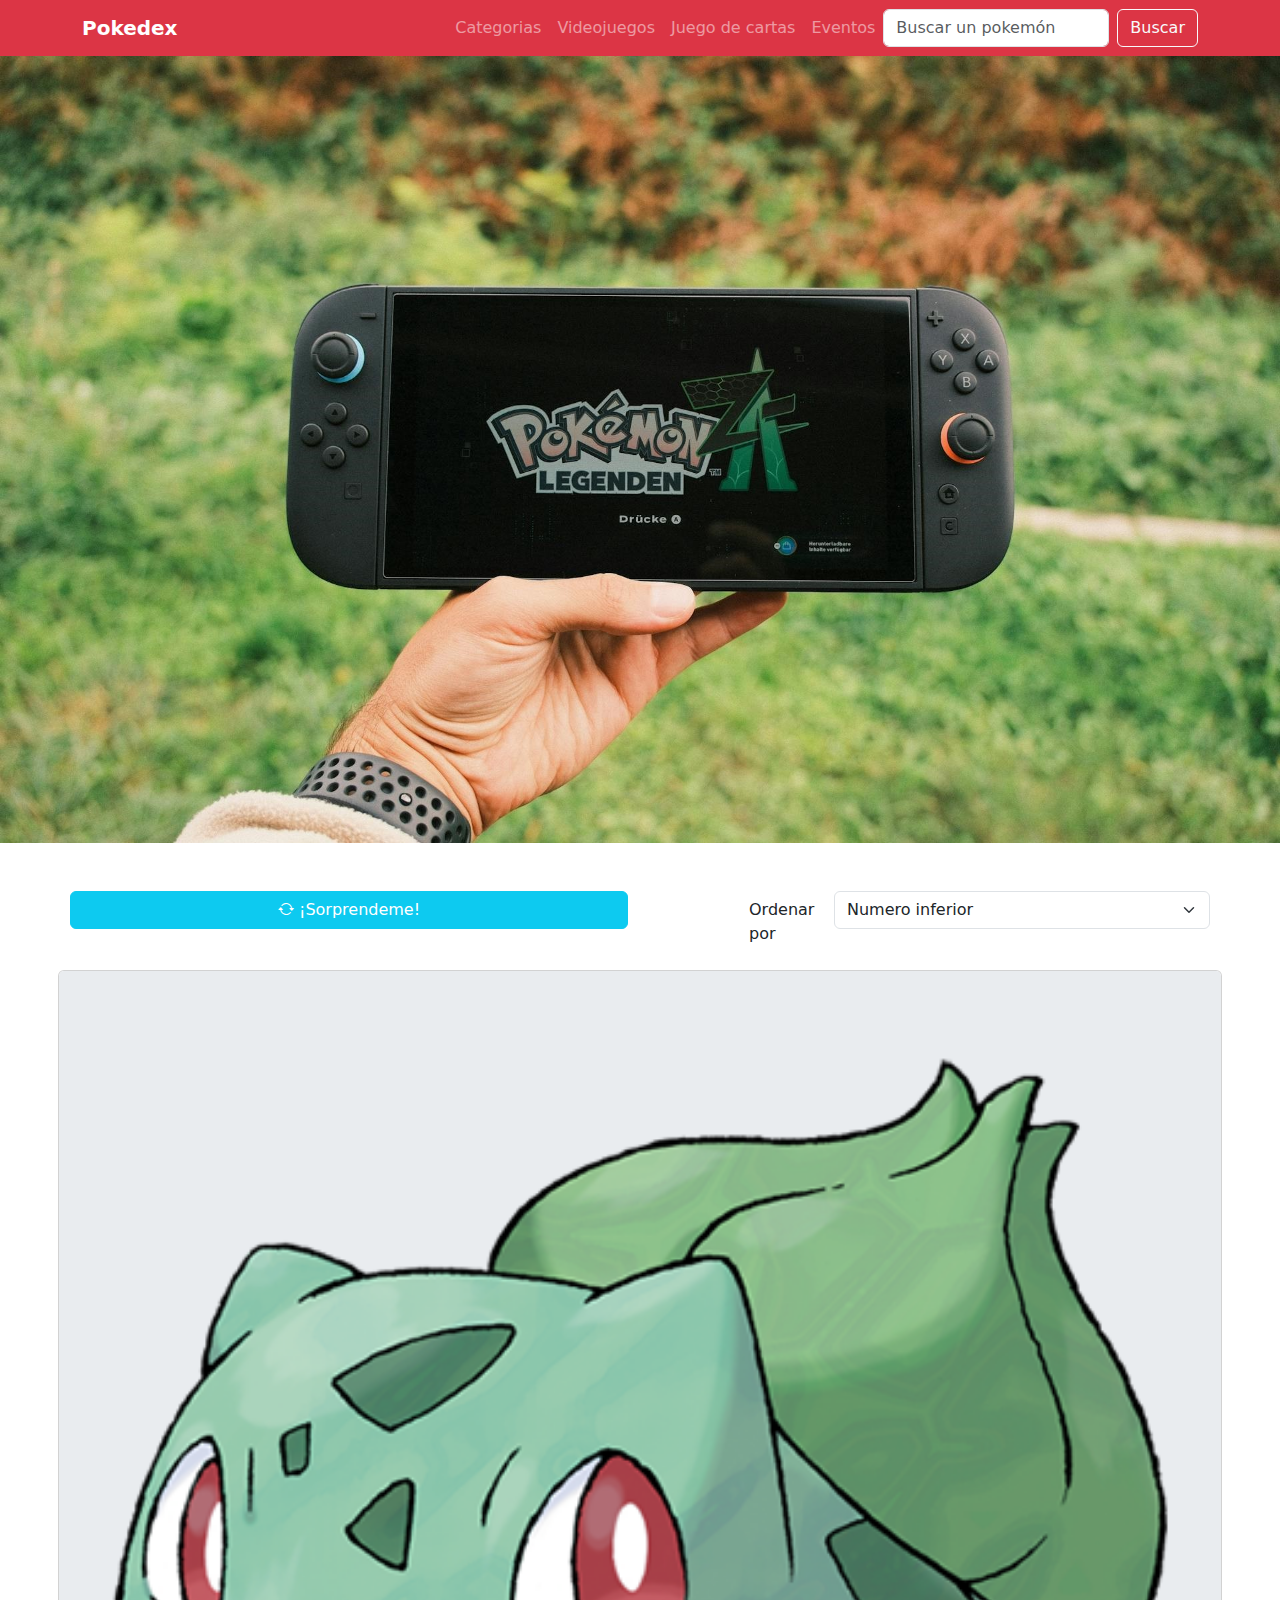
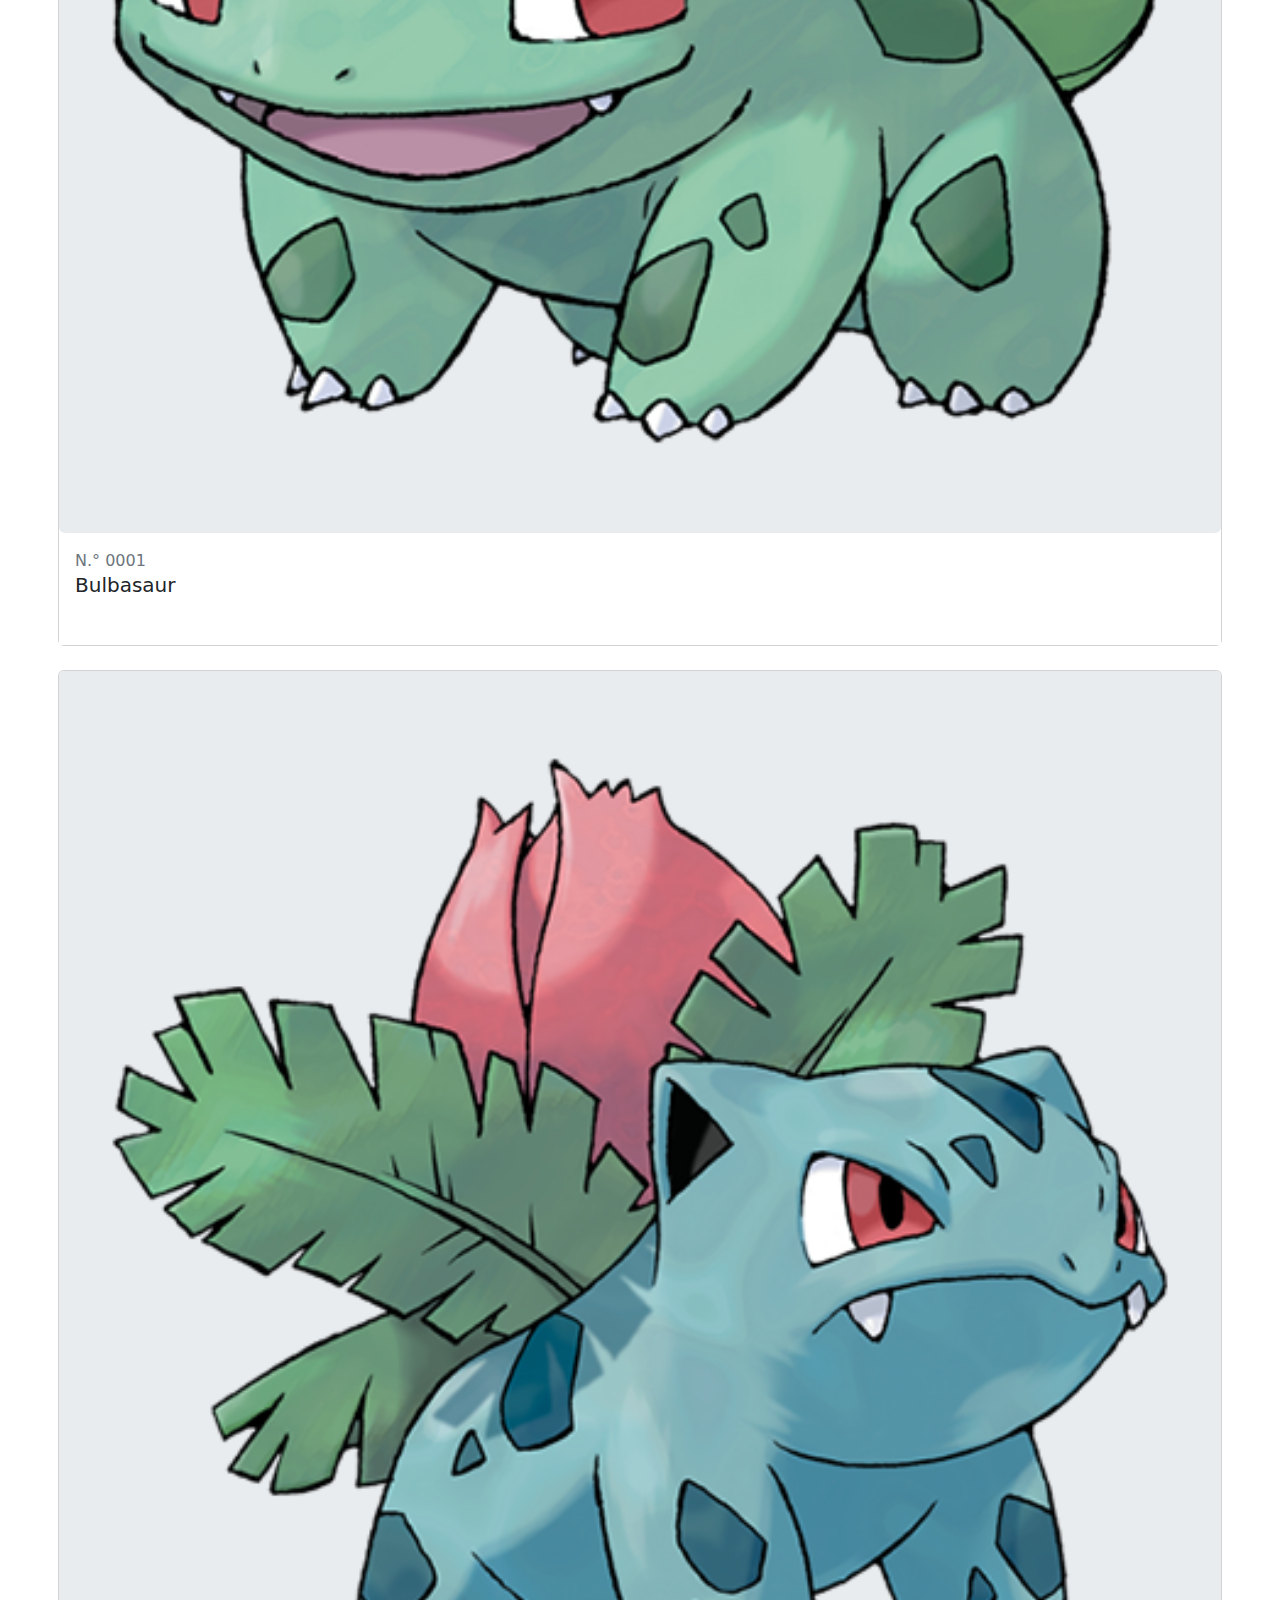
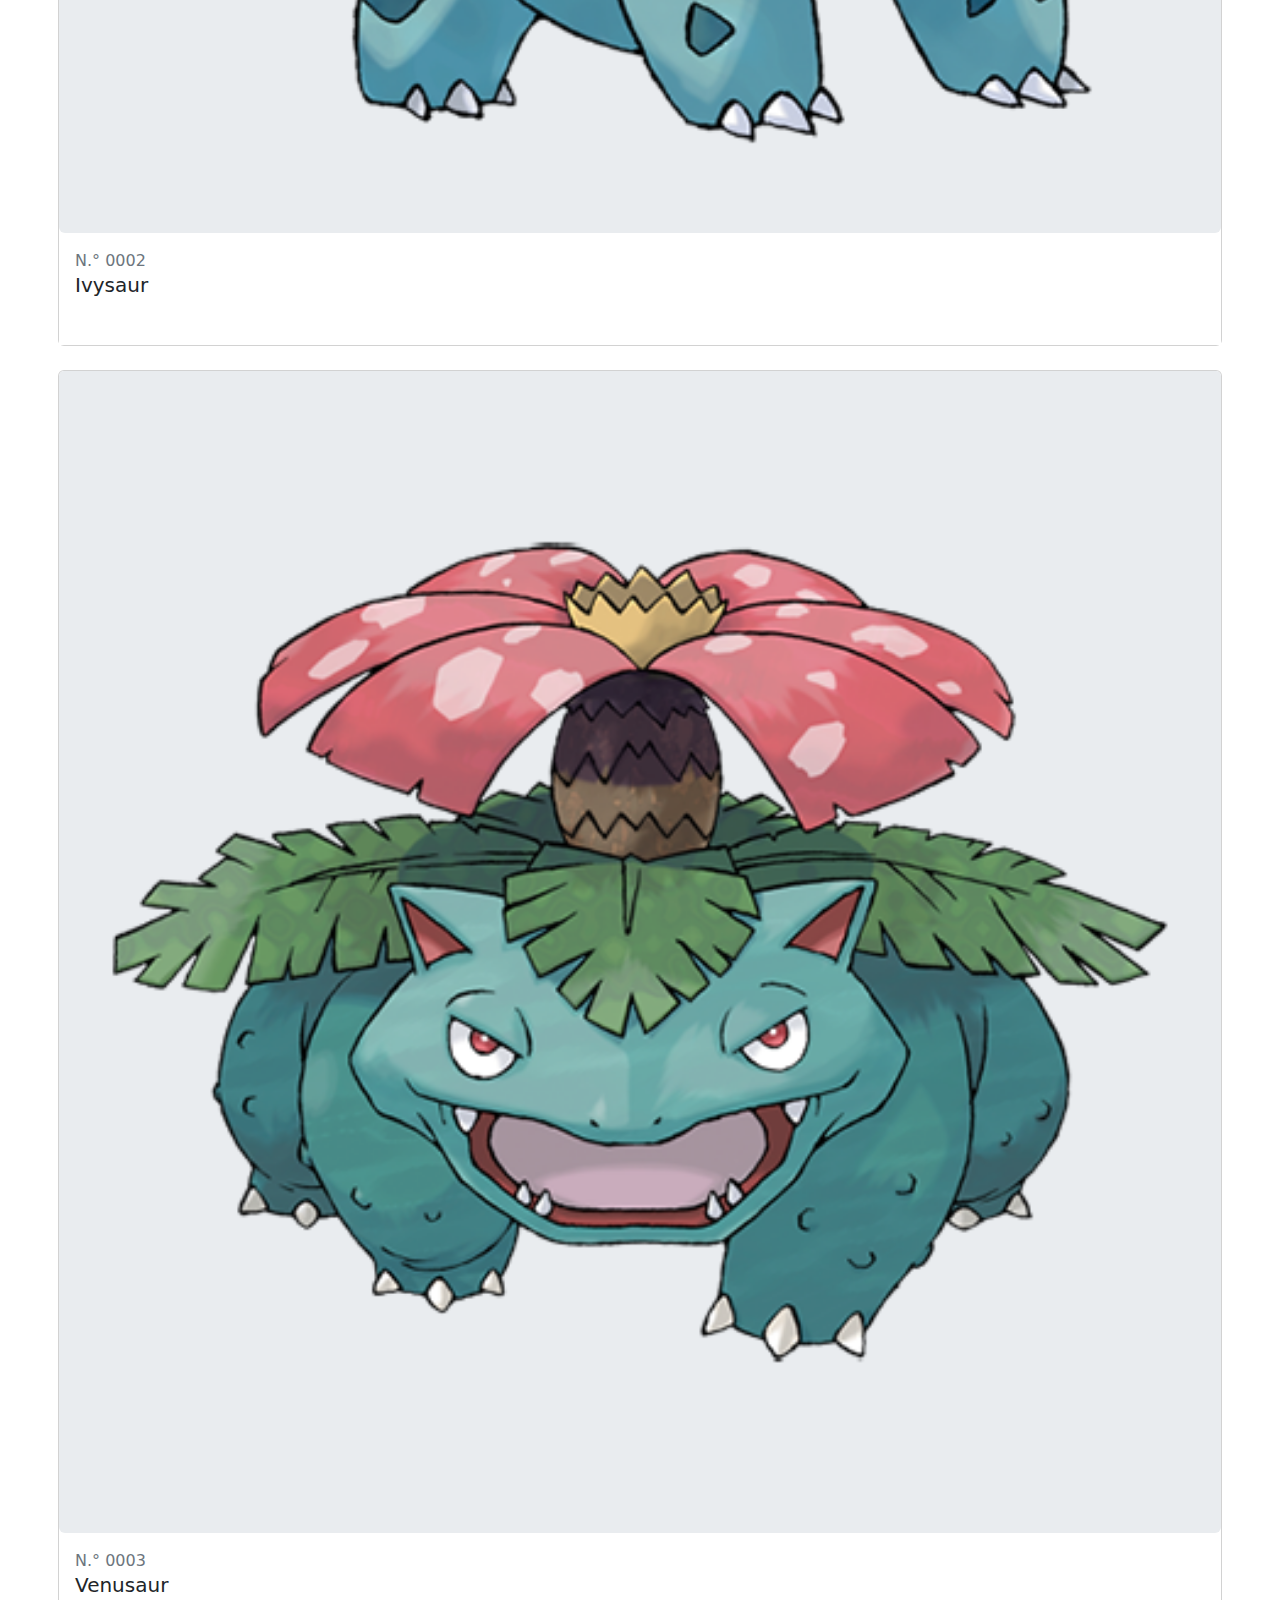
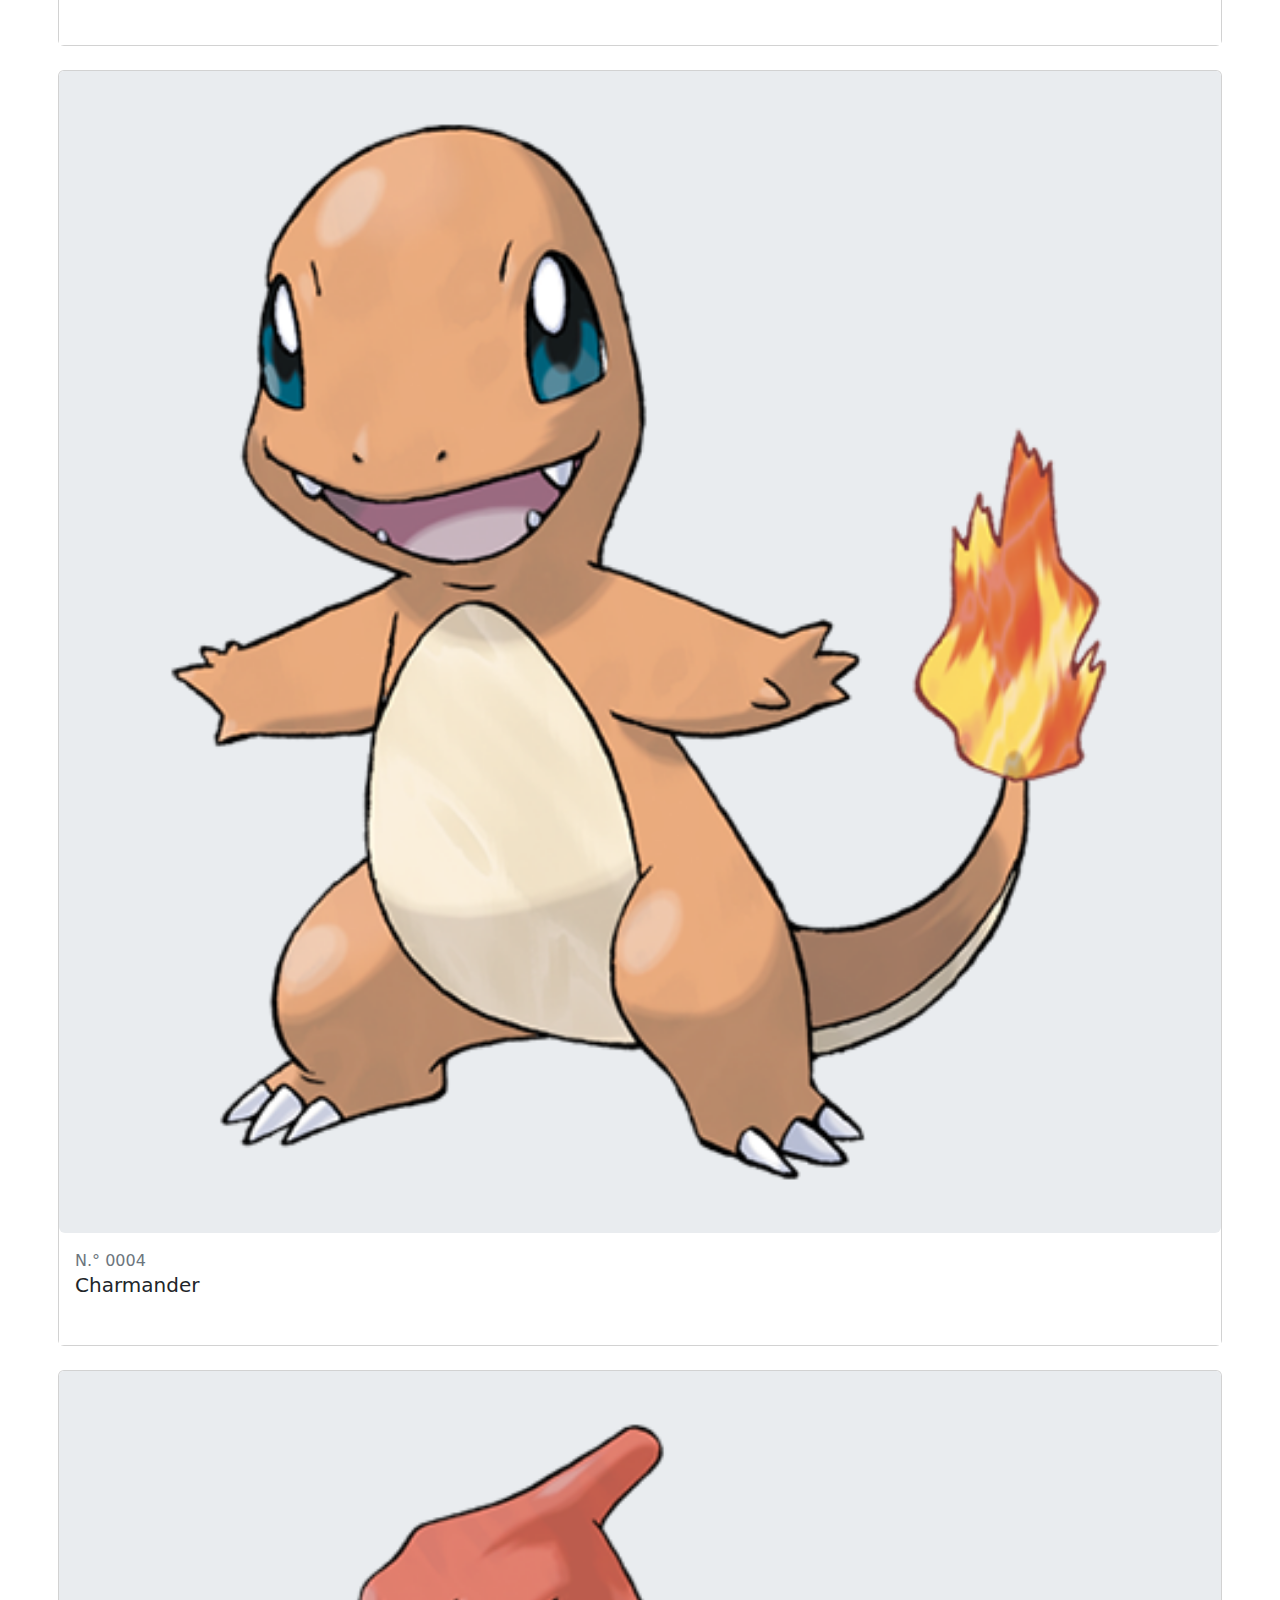
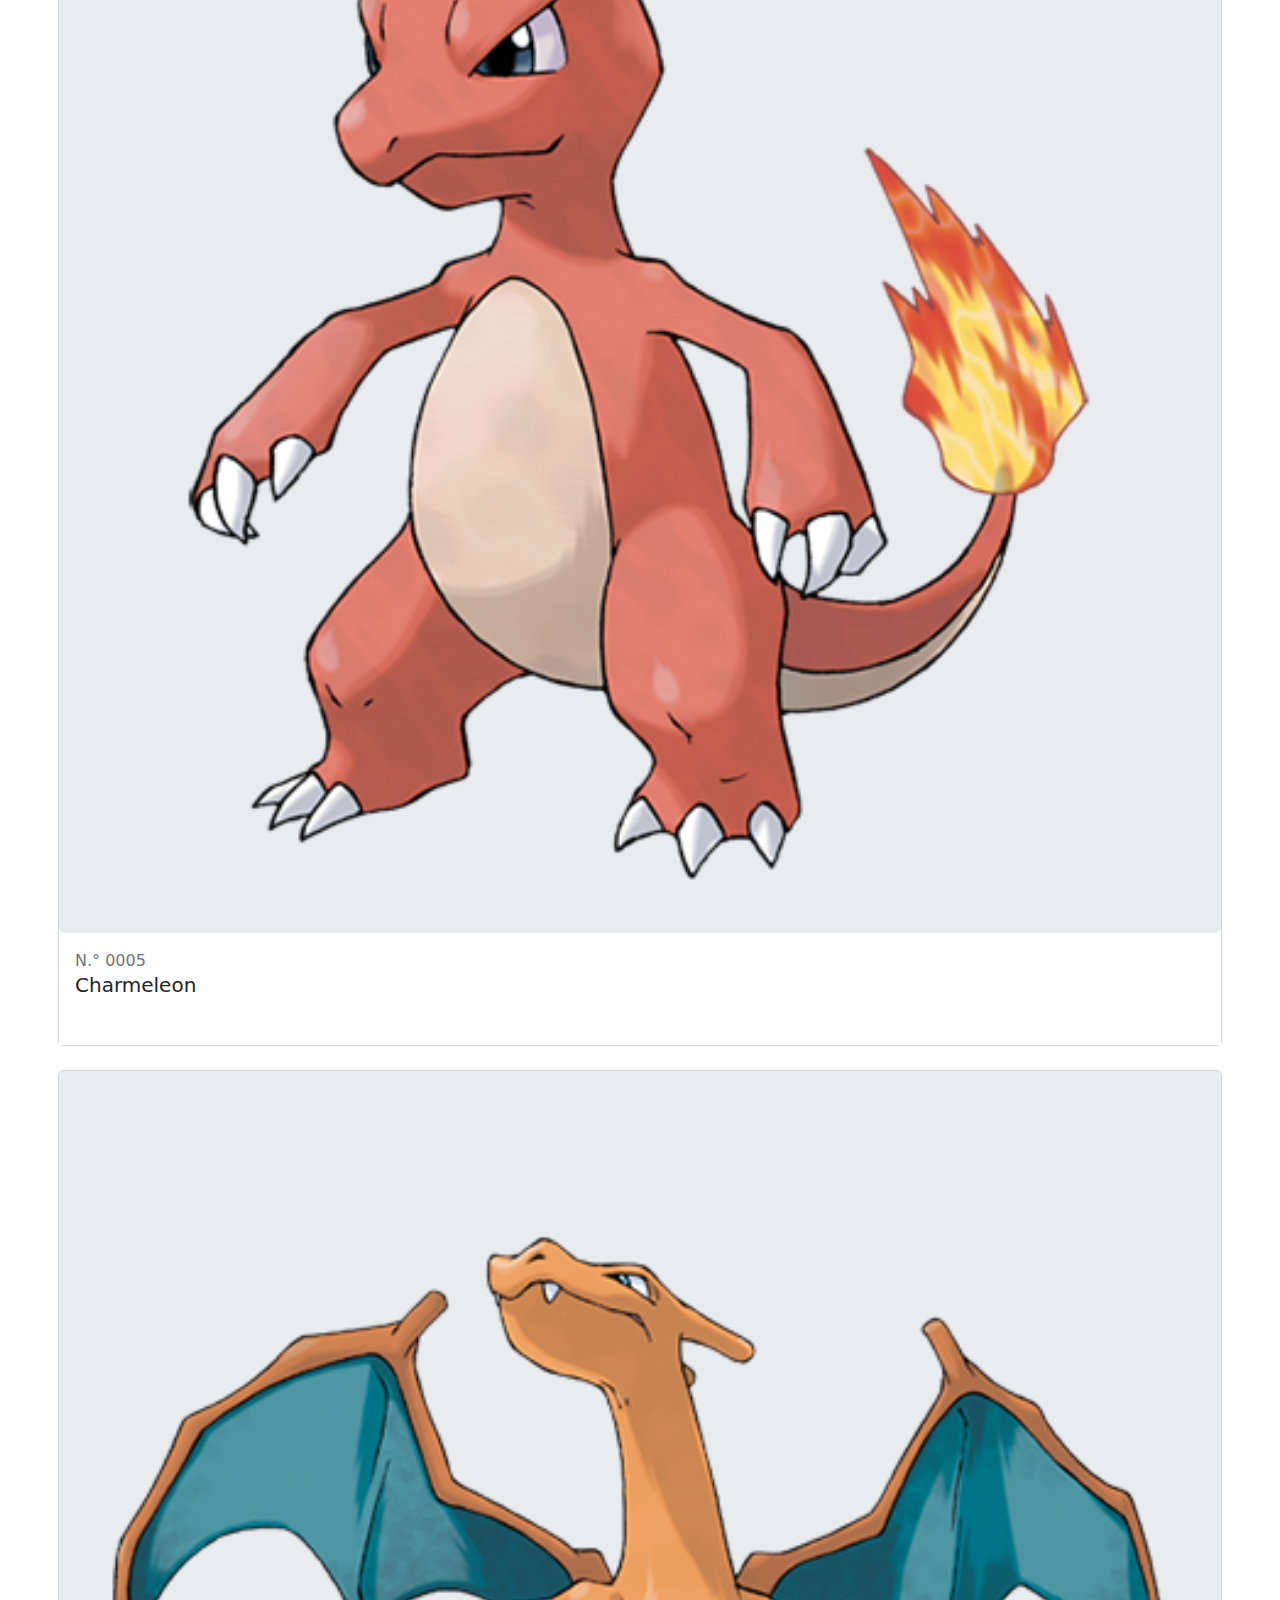
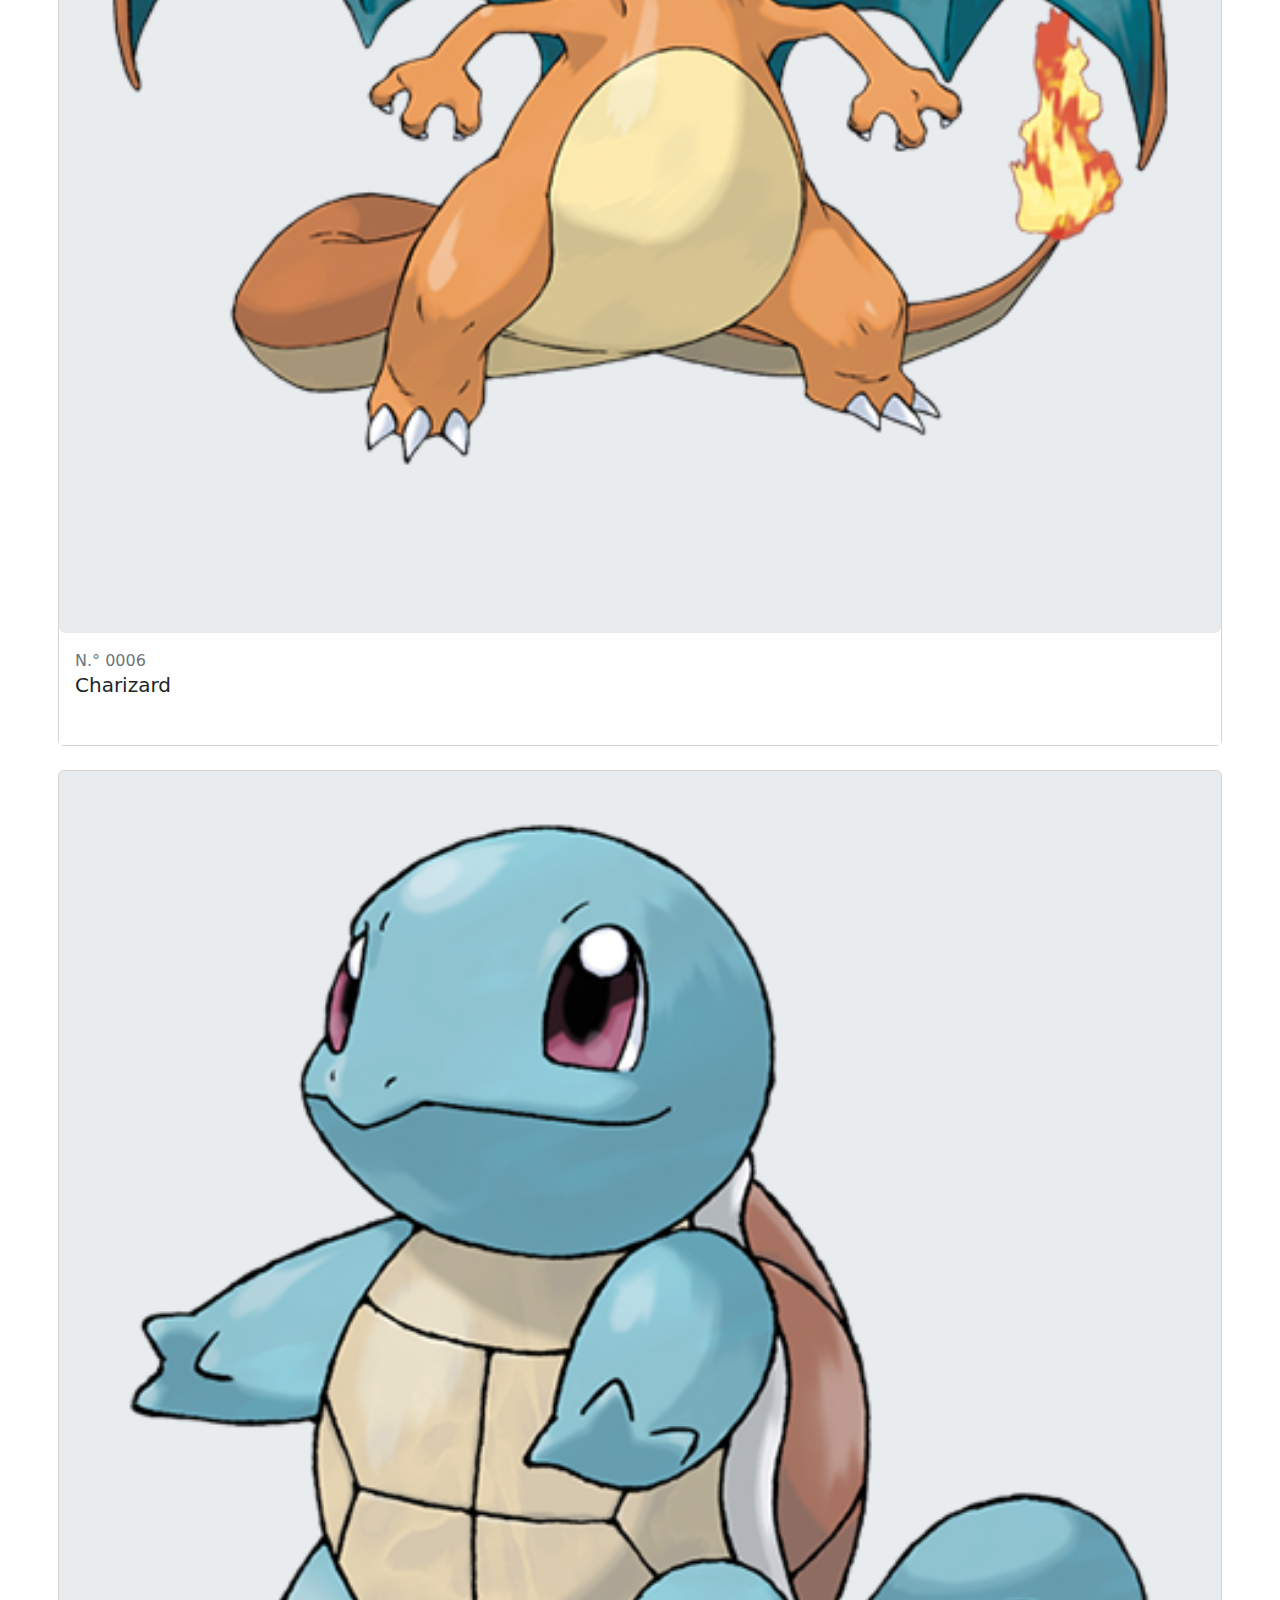
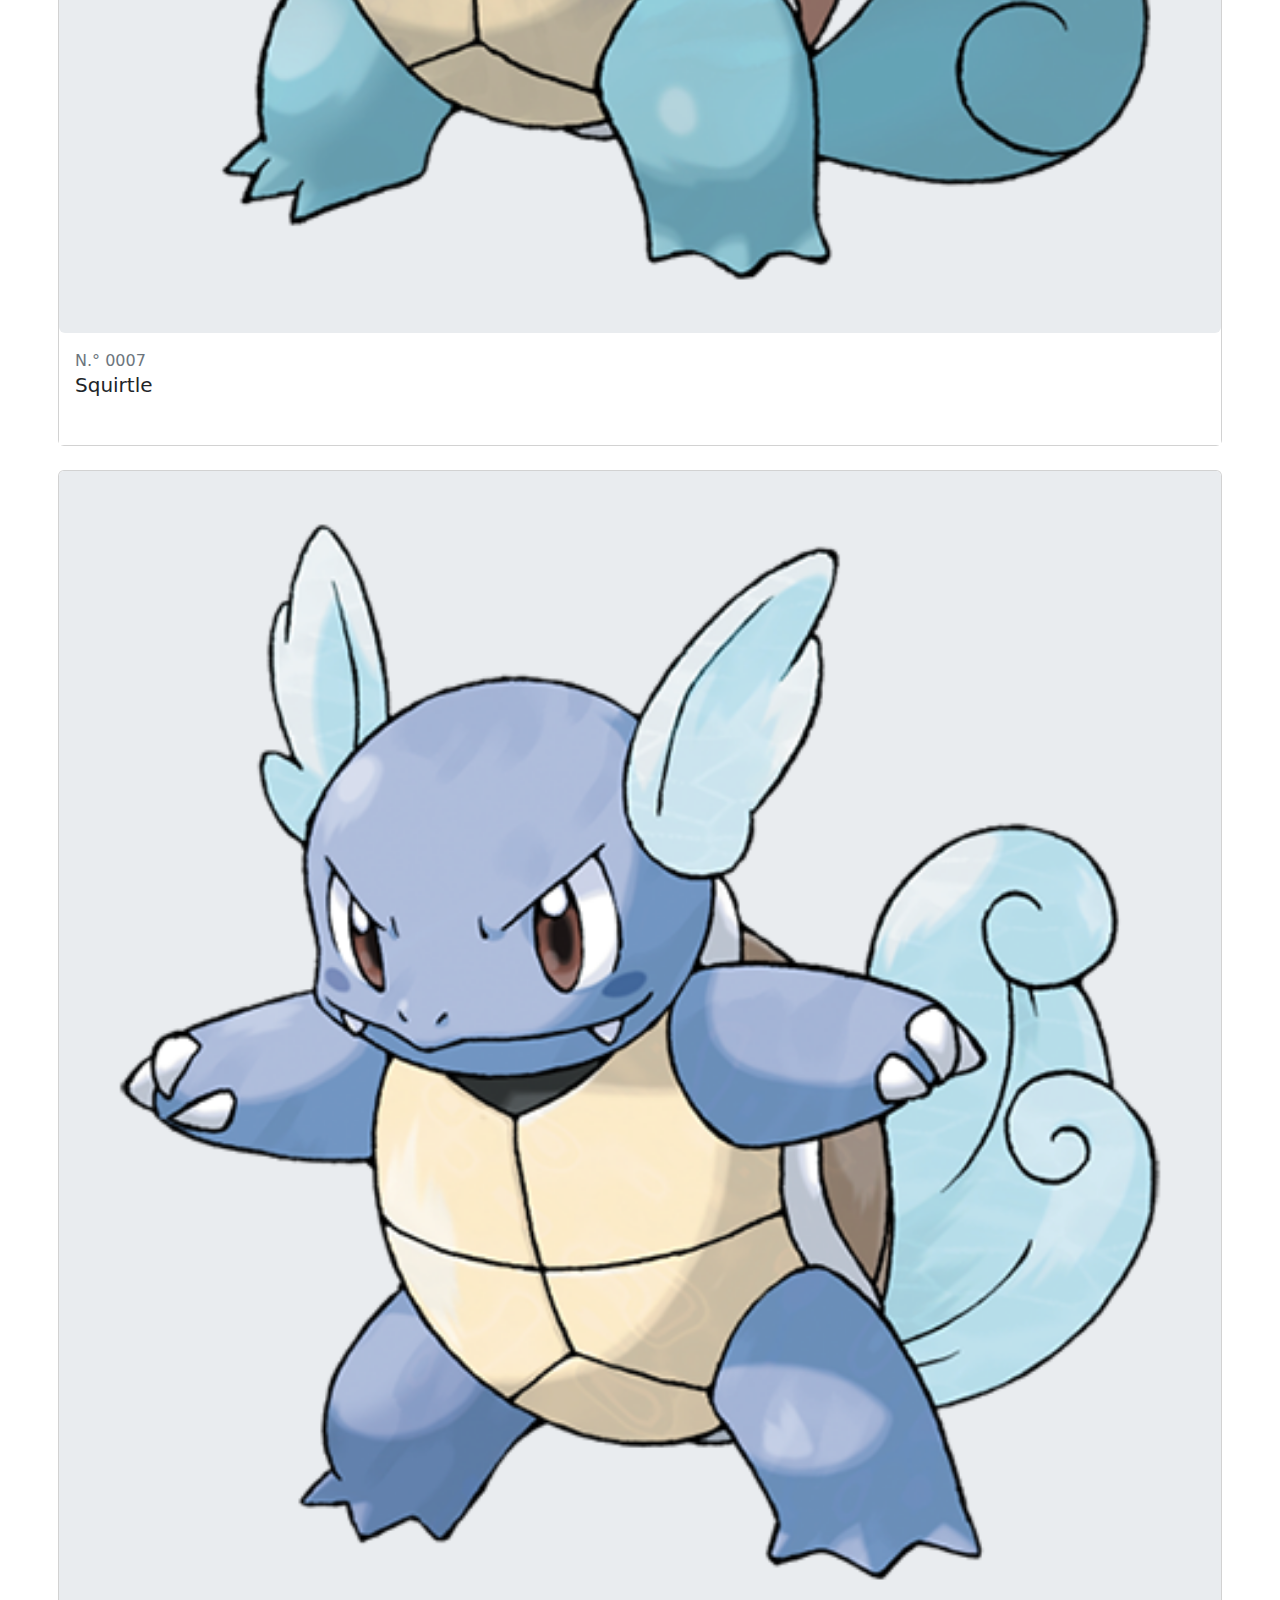
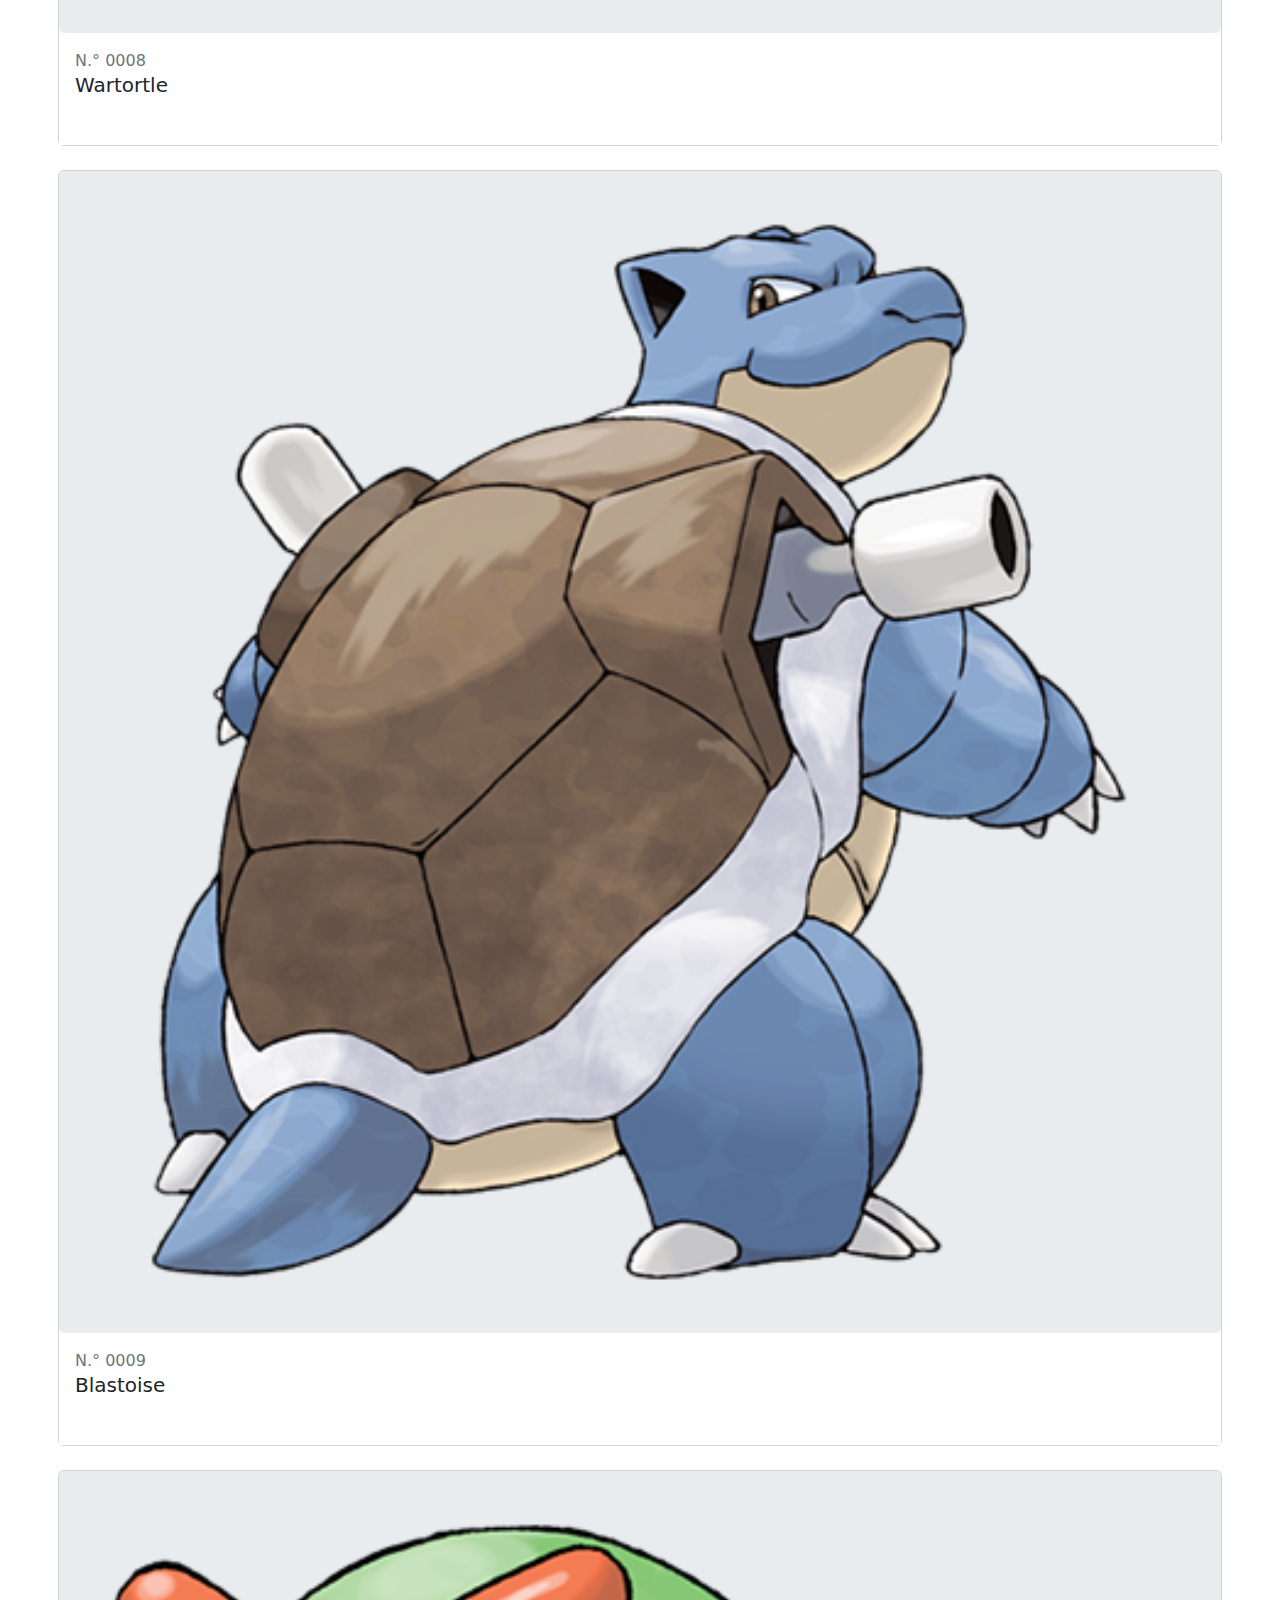
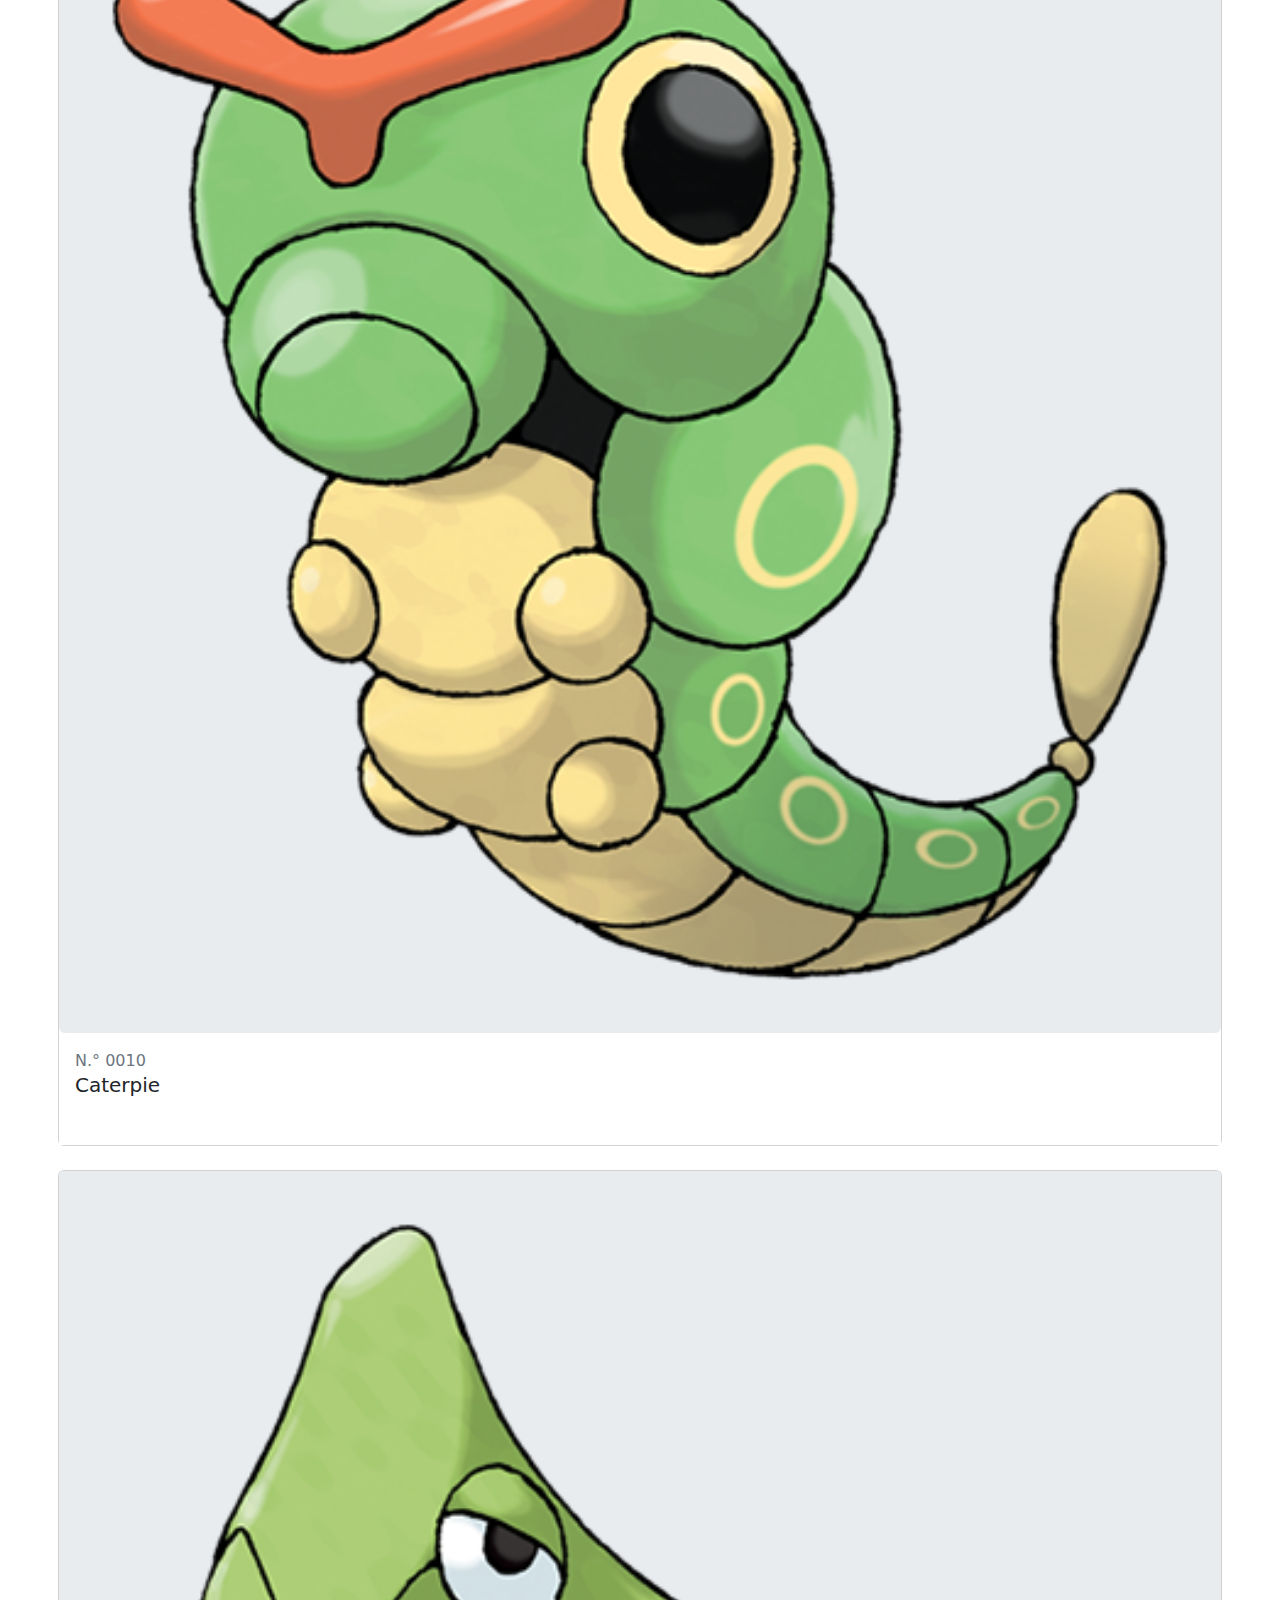
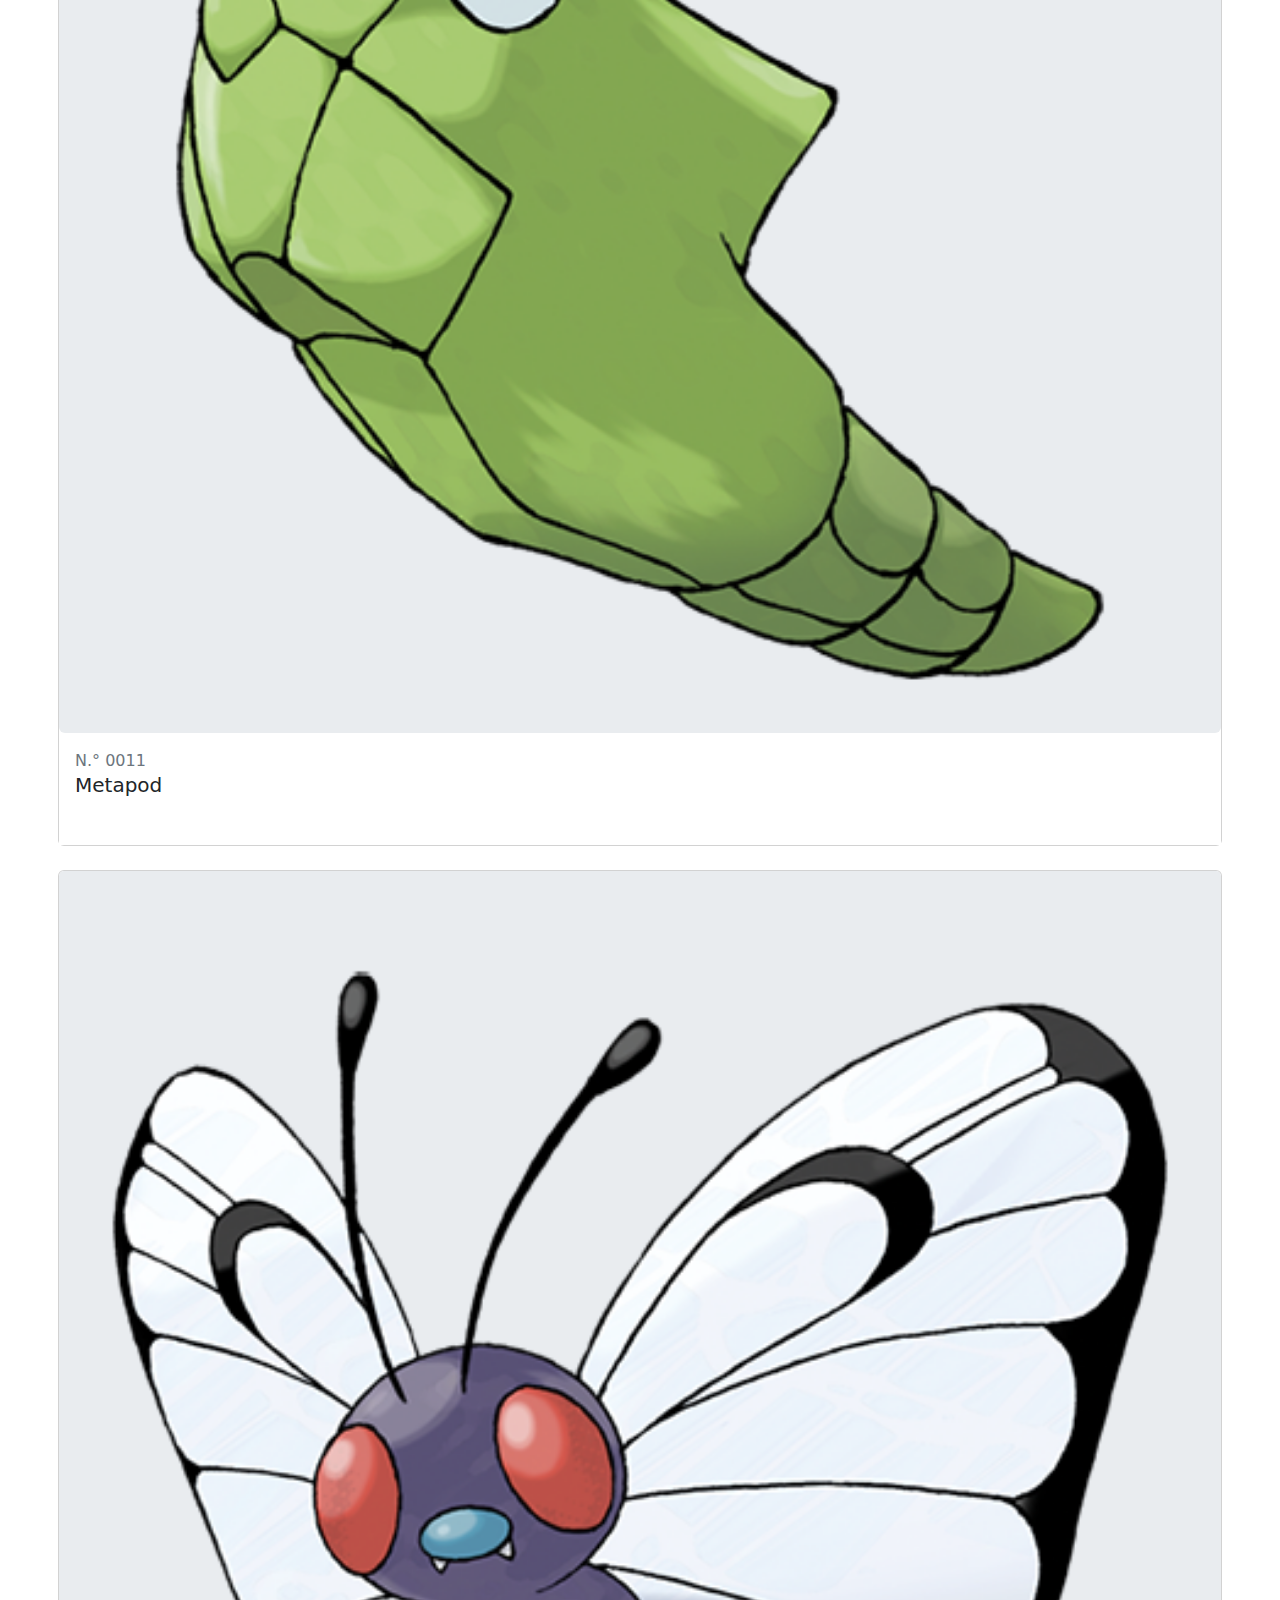
<file: index.html>
<!doctype html>
<html lang="es">
  <head>
    <meta charset="UTF-8" />
    <meta name="viewport" content="width=device-width, initial-scale=1.0" />
    <meta
      name="description"
      content="Practica de bootstrap y git en POKEDEX!"
    />
    <meta name="author" content="Holmquist Ignacio" />
    <link rel="stylesheet" href="./css/style.css" />
    <link
      href="https://cdn.jsdelivr.net/npm/bootstrap@5.3.3/dist/css/bootstrap.min.css"
      rel="stylesheet"
    />
    <link
      rel="stylesheet"
      href="https://cdn.jsdelivr.net/npm/bootstrap-icons@1.13.1/font/bootstrap-icons.min.css"
    />
    <title>Pokedex</title>
  </head>
  <body>
    <header>
      <nav class="navbar navbar-expand-lg bg-danger">
        <div class="container">
          <a class="navbar-brand text-white fw-bold" href="index.html"
            >Pokedex</a
          >
          <button
            class="navbar-toggler"
            type="button"
            data-bs-toggle="collapse"
            data-bs-target="#Burgerbuton"
          >
            <span class="navbar-toggler-icon"></span>
          </button>
          <div class="collapse navbar-collapse" id="Burgerbuton">
            <ul class="navbar-nav ms-auto mb-2 mb-lg-0">
              <li class="nav-item">
                <a
                  class="nav-link active text-white-50"
                  href="./pages/categorias.html"
                  >Categorias</a
                >
              </li>
              <li class="nav-item">
                <a class="nav-link text-white-50" href="./pages/error404.html"
                  >Videojuegos</a
                >
              </li>
              <li class="nav-item">
                <a class="nav-link text-white-50" href="./pages/error404.html"
                  >Juego de cartas</a
                >
              </li>
              <li class="nav-item">
                <a class="nav-link text-white-50" href="./pages/error404.html"
                  >Eventos</a
                >
              </li>
            </ul>
            <form class="d-flex" role="search">
              <input
                class="form-control me-2"
                type="search"
                placeholder="Buscar un pokemón"
                aria-label="Search"
              />
              <button class="btn btn-outline-light" type="submit">
                Buscar
              </button>
            </form>
          </div>
        </div>
      </nav>
    </header>
    <main>
      <img
        class="w-100 imgprincipal mb-5"
        src="./img/Pokemon-leyend.jpg"
        alt="Pokemon-leyend"
      />
      <section class="container px-4 px-md-0">
        <div class="row gap-3 mb-4 d-flex justify-content-between">
          <div class="col-md-6">
            <button type="button" class="btn btn-info text-white w-100">
              <i class="bi bi-arrow-repeat"></i> ¡Sorprendeme!
            </button>
          </div>
          <div
            class="col-md-5 d-flex justify-content-md-end align-items-baseline"
          >
            <label class="me-2">Ordenar por</label>
            <select
              class="form-select w-select"
              aria-label="Default select example"
            >
              <option selected>Numero inferior</option>
              <option value="1">Numero superior</option>
              <option value="2">A-Z</option>
              <option value="3">Z-A</option>
            </select>
          </div>
        </div>
        <div class="row gap-4 justify-content-center mb-5">
          <div class="card px-0 w-card">
            <img
              src="./img/Bulbasaur.png"
              class="card-img-top bg-body-secondary rounded-bottom"
              alt="Bulbasaur"
            />
            <div class="card-body bg-body">
              <p class="card-text text-secondary fw-medium mb-0">N.° 0001</p>
              <h5>Bulbasaur</h5>
              <span class="badge bgplanta">Planta</span>
              <span class="badge bgveneno">Veneno</span>
            </div>
          </div>
          <div class="card px-0 w-card">
            <img
              src="./img/Ivysaur.png"
              class="card-img-top bg-body-secondary rounded-bottom"
              alt="Ivysaur"
            />
            <div class="card-body bg-body">
              <p class="card-text text-secondary fw-medium mb-0">N.° 0002</p>
              <h5>Ivysaur</h5>
              <span class="badge bgplanta">Planta</span>
              <span class="badge bgveneno">Veneno</span>
            </div>
          </div>
          <div class="card px-0 w-card">
            <img
              src="./img/Venusaur.png"
              class="card-img-top bg-body-secondary rounded-bottom"
              alt="Venusaur"
            />
            <div class="card-body bg-body">
              <p class="card-text text-secondary fw-medium mb-0">N.° 0003</p>
              <h5>Venusaur</h5>
              <span class="badge bgplanta">Planta</span>
              <span class="badge bgveneno">Veneno</span>
            </div>
          </div>
          <div class="card px-0 w-card">
            <img
              src="./img/Charmander.png"
              class="card-img-top bg-body-secondary rounded-bottom"
              alt="Charmander"
            />
            <div class="card-body bg-body">
              <p class="card-text text-secondary fw-medium mb-0">N.° 0004</p>
              <h5>Charmander</h5>
              <span class="badge bgfuego">Fuego</span>
            </div>
          </div>
          <div class="card px-0 w-card">
            <img
              src="./img/Charmeleon.png"
              class="card-img-top bg-body-secondary rounded-bottom"
              alt="Charmeleon"
            />
            <div class="card-body bg-body">
              <p class="card-text text-secondary fw-medium mb-0">N.° 0005</p>
              <h5>Charmeleon</h5>
              <span class="badge bgfuego">Fuego</span>
            </div>
          </div>
          <div class="card px-0 w-card">
            <img
              src="./img/Charizard.png"
              class="card-img-top bg-body-secondary rounded-bottom"
              alt="Charizard"
            />
            <div class="card-body bg-body">
              <p class="card-text text-secondary fw-medium mb-0">N.° 0006</p>
              <h5>Charizard</h5>
              <span class="badge bgfuego">Fuego</span>
              <span class="badge bgvolador">Volador</span>
            </div>
          </div>
          <div class="card px-0 w-card">
            <img
              src="./img/Squirtle.png"
              class="card-img-top bg-body-secondary rounded-bottom"
              alt="Squirtle"
            />
            <div class="card-body bg-body">
              <p class="card-text text-secondary fw-medium mb-0">N.° 0007</p>
              <h5>Squirtle</h5>
              <span class="badge bgagua">Agua</span>
            </div>
          </div>
          <div class="card px-0 w-card">
            <img
              src="./img/Wartortle.png"
              class="card-img-top bg-body-secondary rounded-bottom"
              alt="Wartortle"
            />
            <div class="card-body bg-body">
              <p class="card-text text-secondary fw-medium mb-0">N.° 0008</p>
              <h5>Wartortle</h5>
              <span class="badge bgagua">Agua</span>
            </div>
          </div>
          <div class="card px-0 w-card">
            <img
              src="./img/Blastoise.png"
              class="card-img-top bg-body-secondary rounded-bottom"
              alt="Blastoise"
            />
            <div class="card-body bg-body">
              <p class="card-text text-secondary fw-medium mb-0">N.° 0009</p>
              <h5>Blastoise</h5>
              <span class="badge bgagua">Agua</span>
            </div>
          </div>
          <div class="card px-0 w-card">
            <img
              src="./img/Caterpie.png"
              class="card-img-top bg-body-secondary rounded-bottom"
              alt="Caterpie"
            />
            <div class="card-body bg-body">
              <p class="card-text text-secondary fw-medium mb-0">N.° 0010</p>
              <h5>Caterpie</h5>
              <span class="badge bgbicho">Bicho</span>
            </div>
          </div>
          <div class="card px-0 w-card">
            <img
              src="./img/Metapod.png"
              class="card-img-top bg-body-secondary rounded-bottom"
              alt="Metapod"
            />
            <div class="card-body bg-body">
              <p class="card-text text-secondary fw-medium mb-0">N.° 0011</p>
              <h5>Metapod</h5>
              <span class="badge bgbicho">Bicho</span>
            </div>
          </div>
          <div class="card px-0 w-card">
            <img
              src="./img/Butterfree.png"
              class="card-img-top bg-body-secondary rounded-bottom"
              alt="Butterfree"
            />
            <div class="card-body bg-body">
              <p class="card-text text-secondary fw-medium mb-0">N.° 0012</p>
              <h5>Butterfree</h5>
              <span class="badge bgbicho">Bicho</span>
              <span class="badge bgvolador">Volador
            </div>
          </div>
        </div>
        <div class="text-center mb-5">
        <button type="button" class="btn btn-danger ">Cargar más Pokemons</button>
        </div>
      </section>
    </main>
    <footer></footer>
    <script src="https://cdn.jsdelivr.net/npm/bootstrap@5.3.3/dist/js/bootstrap.bundle.min.js"></script>
  </body>
</html>
</file>
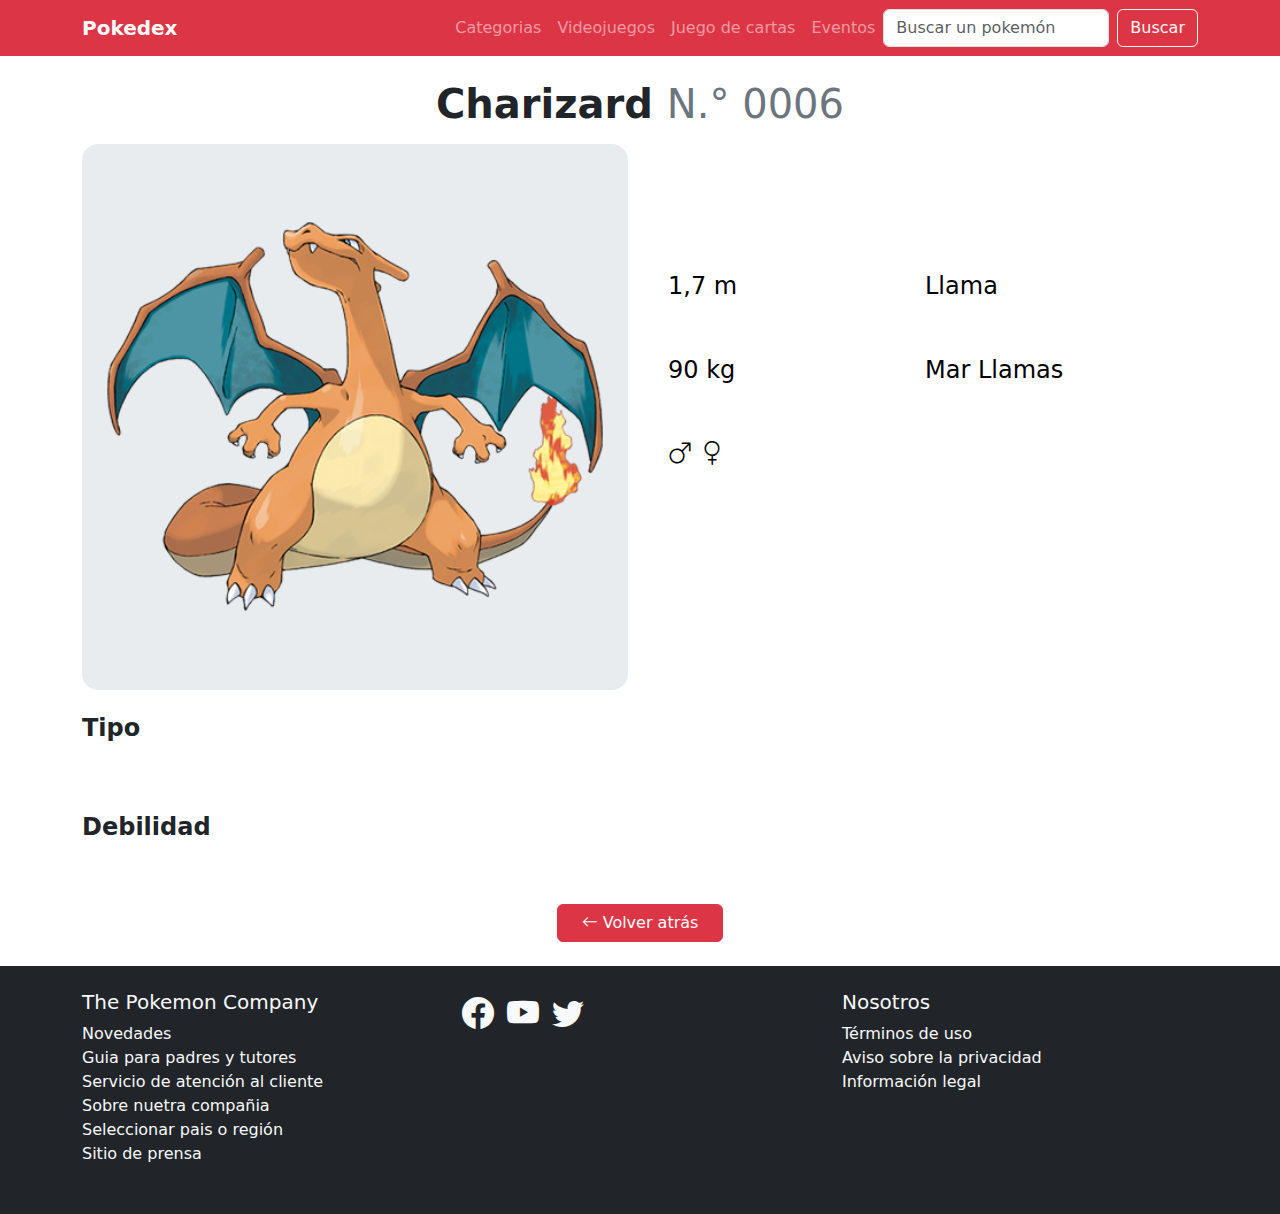
<file: pages/categorias.html>
<!doctype html>
<html lang="es">
  <head>
    <meta charset="UTF-8" />
    <meta name="viewport" content="width=device-width, initial-scale=1.0" />
    <meta
      name="description"
      content="Practica de bootstrap y git en POKEDEX!"
    />
    <meta name="author" content="Holmquist Ignacio" />
    <link rel="stylesheet" href="../css/style.css" />
    <link
      href="https://cdn.jsdelivr.net/npm/bootstrap@5.3.3/dist/css/bootstrap.min.css"
      rel="stylesheet"
    />
    <link
      rel="stylesheet"
      href="https://cdn.jsdelivr.net/npm/bootstrap-icons@1.13.1/font/bootstrap-icons.min.css"
    />
    <title>Pokedex</title>
  </head>
  <body class="d-flex flex-column min-vh-100">
    <header>
      <nav class="navbar navbar-expand-lg bg-danger">
        <div class="container">
          <a class="navbar-brand text-white fw-bold" href="../index.html"
            >Pokedex</a
          >
          <button
            class="navbar-toggler"
            type="button"
            data-bs-toggle="collapse"
            data-bs-target="#Burgerbuton"
          >
            <span class="navbar-toggler-icon"></span>
          </button>
          <div class="collapse navbar-collapse" id="Burgerbuton">
            <ul class="navbar-nav ms-auto mb-2 mb-lg-0">
              <li class="nav-item">
                <a class="nav-link active text-white-50" href="#">Categorias</a>
              </li>
              <li class="nav-item">
                <a class="nav-link text-white-50" href="./error404.html"
                  >Videojuegos</a
                >
              </li>
              <li class="nav-item">
                <a class="nav-link text-white-50" href="./error404.html"
                  >Juego de cartas</a
                >
              </li>
              <li class="nav-item">
                <a class="nav-link text-white-50" href="./error404.html"
                  >Eventos</a
                >
              </li>
            </ul>
            <form class="d-flex" role="search">
              <input
                class="form-control me-2"
                type="search"
                placeholder="Buscar un pokemón"
                aria-label="Search"
              />
              <button class="btn btn-outline-light" type="submit">
                Buscar
              </button>
            </form>
          </div>
        </div>
      </nav>
    </header>
    <main class="flex-grow-1">
      <section class="container my-4 text-center">
        <h1 class="text-dark text-center fw-bold mb-3">
          Charizard <span class="text-secondary fw-medium">N.° 0006</span>
        </h1>
        <article
          class="row justify-content-center align-items-start mb-4 text-start"
        >
          <div class="col-md-6 mb-4 mb-md-0">
            <img
              src="../img/Charizard.png"
              alt="Charizard"
              class="w-100 bg-body-secondary rounded-4 mb-4"
            />
            <h4 class="fw-bold text-dark mb-3">Tipo</h4>
            <span class="bgfuego rounded-2 py-1 px-4 fw-bold fs-5 text-white"
              >Fuego</span
            >
            <span class="bgvolador rounded-2 py-1 px-4 fw-bold fs-5 text-white"
              >Volador</span
            >
            <h4 class="fw-bold text-dark mt-4">Debilidad</h4>
            <span class="bgagua rounded-2 py-1 px-4 fw-bold fs-5 text-white"
              >Agua</span
            >
            <span
              class="bgelectrico rounded-2 py-1 px-4 fw-bold fs-5 text-white"
              >Eléctrico</span
            >
            <span class="bgroca rounded-2 py-1 px-4 fw-bold fs-5 text-white"
              >Roca</span
            >
          </div>
          <div class="col-md-6 bgdetalle rounded-4">
            <p class="p-3 mb-0 fs-5 text-white">
              Cuando se enfurece de verdad, la llama de la punta de su cola se
              vuelve de color azul claro.
            </p>
            <div class="d-flex px-3">
              <ul class="text-white list-unstyled w-50">
                <li>
                  <h5>Altura</h5>
                  <p class="text-black fs-4">1,7 m</p>
                </li>
                <li>
                  <h5>Peso</h5>
                  <p class="text-black fs-4">90 kg</p>
                </li>
                <li>
                  <h5>Género</h5>
                  <p class="text-black fs-4">
                    <i class="bi bi-gender-male"></i>
                    <i class="bi bi-gender-female"></i>
                  </p>
                </li>
              </ul>
              <ul class="text-white list-unstyled w-50">
                <li>
                  <h5>Categoría</h5>
                  <p class="text-black fs-4">Llama</p>
                </li>
                <li>
                  <h5>Habilidad</h5>
                  <p class="text-black fs-4">Mar Llamas</p>
                </li>
              </ul>
            </div>
          </div>
        </article>
        <a href="../index.html">
          <button type="button" class="btn btn-danger px-4">
            <i class="bi bi-arrow-left"></i> Volver atrás
          </button>
        </a>
      </section>
    </main>
    <footer class="bg-dark py-4">
      <section class="container">
        <div class="row text-center text-md-start">
          <div class="col-12 col-md-6 col-lg-4 mb-2">
            <h5 class="text-light">The Pokemon Company</h5>
            <ul class="list-unstyled">
              <li>
                <a
                  class="link-underline link-underline-opacity-0 text-light"
                  href="./pages/error404.html"
                  >Novedades</a
                >
              </li>
              <li>
                <a
                  class="link-underline link-underline-opacity-0 text-light"
                  href="./pages/error404.html"
                  >Guia para padres y tutores</a
                >
              </li>
              <li>
                <a
                  class="link-underline link-underline-opacity-0 text-light"
                  href="./pages/error404.html"
                  >Servicio de atención al cliente</a
                >
              </li>
              <li>
                <a
                  class="link-underline link-underline-opacity-0 text-light"
                  href="./pages/error404.html"
                  >Sobre nuetra compañia</a
                >
              </li>
              <li>
                <a
                  class="link-underline link-underline-opacity-0 text-light"
                  href="./pages/error404.html"
                  >Seleccionar pais o región</a
                >
              </li>
              <li>
                <a
                  class="link-underline link-underline-opacity-0 text-light"
                  href="./pages/error404.html"
                  >Sitio de prensa</a
                >
              </li>
            </ul>
          </div>
          <div class="col-12 mb-3 col-md-6 col-lg-4">
            <a href="#"><i class="bi bi-facebook text-light fs-2 me-2"></i></a>
            <a href="#"><i class="bi bi-youtube text-light fs-2 me-2"></i></a>
            <a href="#"><i class="bi bi-twitter text-light fs-2"></i></a>
          </div>
          <div class="col-12 col-md-6 col-lg-4 d-md-flex">
            <div class="ms-md-auto ms-lg-0">
              <h5 class="text-light">Nosotros</h5>
              <ul class="list-unstyled">
                <li>
                  <a
                    class="link-underline link-underline-opacity-0 text-light"
                    href="./pages/error404.html"
                    >Términos de uso</a
                  >
                </li>
                <li>
                  <a
                    class="link-underline link-underline-opacity-0 text-light"
                    href="./pages/error404.html"
                    >Aviso sobre la privacidad</a
                  >
                </li>
                <li>
                  <a
                    class="link-underline link-underline-opacity-0 text-light"
                    href="./pages/error404.html"
                    >Información legal</a
                  >
                </li>
              </ul>
            </div>
          </div>
        </div>
      </section>
    </footer>
    <script src="https://cdn.jsdelivr.net/npm/bootstrap@5.3.3/dist/js/bootstrap.bundle.min.js"></script>
  </body>
</html>
</file>
<file: css/style.css>
ht
</file>
